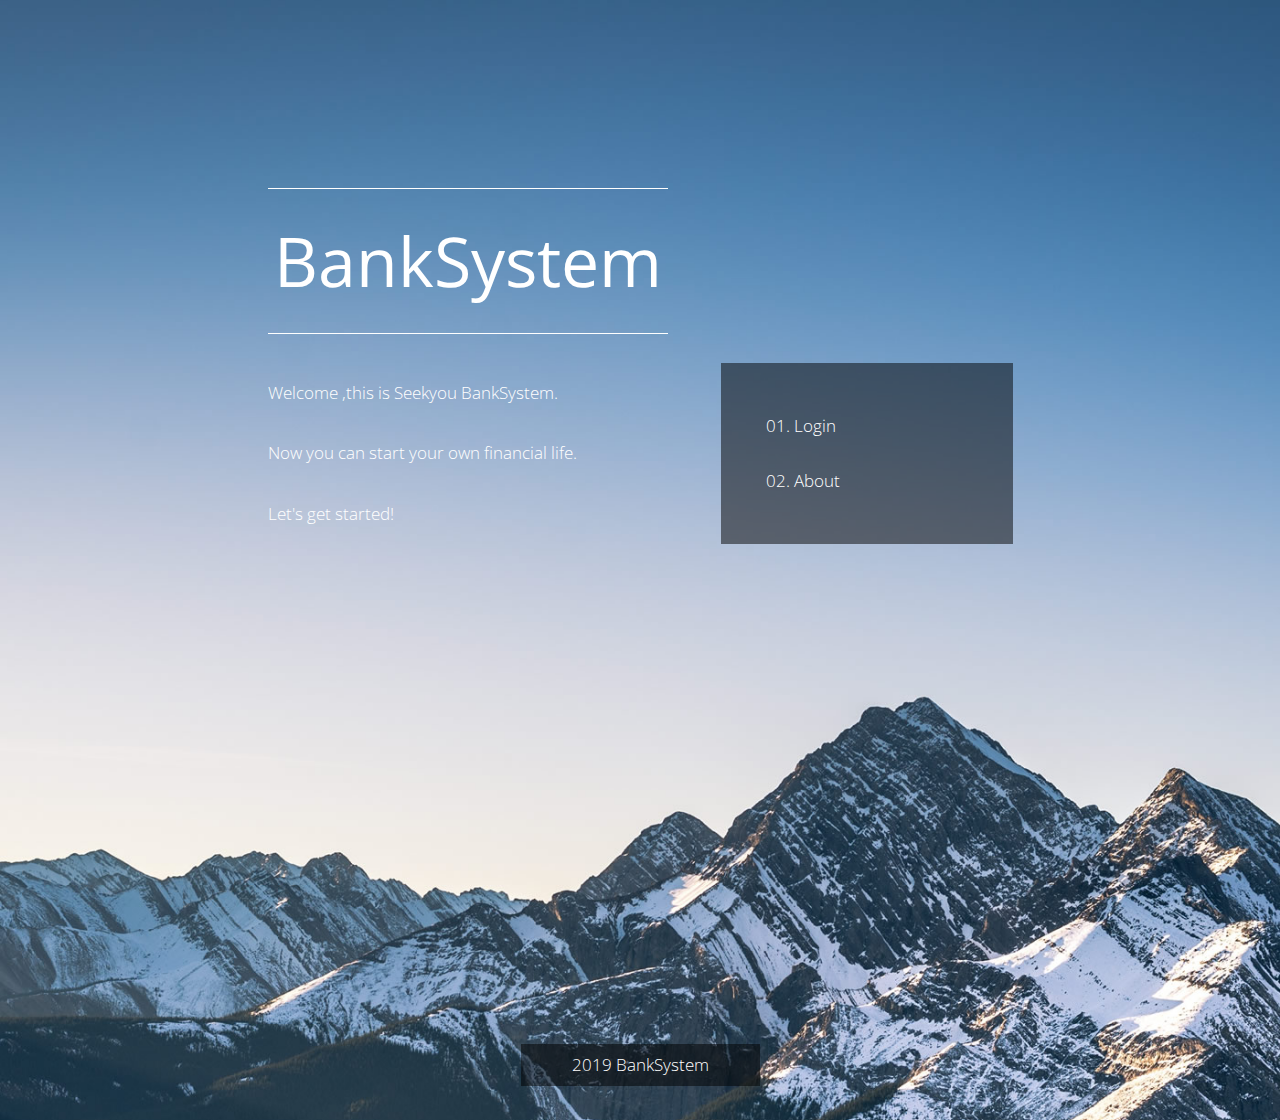
<file: src/main/webapp/index.html>
<!--<%&#45;&#45;-->
<!--Created by IntelliJ IDEA.-->
<!--User: Adam-->
<!--Date: 2019/7/22-->
<!--Time: 14:05-->
<!--To change this template use File | Settings | File Templates.-->
<!--&#45;&#45;%>-->
<!--<%@ page contentType="text/html;charset=utf-8" language="java" pageEncoding="utf-8" %>-->
<html lang="en">

<head>
    <meta charset="UTF-8">
    <meta name="viewport" content="width=device-width, initial-scale=1.0">
    <meta http-equiv="X-UA-Compatible" content="ie=edge">
    <title>BankSystem</title>
    <!--

    Template 2105 Input

	http://www.tooplate.com/view/2105-input

    -->
    <link rel="stylesheet" href="https://fonts.googleapis.com/css?family=Open+Sans:300,400,600">
    <link rel="stylesheet" href="css/bootstrap.min.css">
    <link rel="stylesheet" href="css/materialize.min.css">
    <link rel="stylesheet" href="css/tooplate.css">
</head>

<body id="home">
    <div class="container tm-home-mt tm-home-container">
        <div class="row">
            <div class="col-12">
                <div class="tm-home-left">
                    <h1 class="tm-site-title">BankSystem</h1>
                </div>
            </div>
        </div>
        <div class="row">
            <div class="col-xl-6 col-lg-6 col-md-6 col-sm-12">
                <div class="tm-home-left mt-3 font-weight-light">
                    <p class="tm-mb-35">Welcome ,this is Seekyou BankSystem.</p>
                    <p class="tm-mb-35">Now you can start your own financial life.</p>
                    <p>Let's get started!</p>
                </div>
            </div>
            <div class="col-xl-6 col-lg-6 col-md-6 col-sm-12">
                <ul class="list-group tm-home-list tm-bg-black font-weight-light">
                    <li class="d-flex justify-content-between align-items-center">
                        <a href="loginPage.do" class="tm-white-text">01. Login</a>
                    </li>
                    <li class="d-flex justify-content-between align-items-center">
                        <a href="#" class="tm-white-text">02. About</a>
                    </li>

                </ul>
            </div>
        </div>
    </div>
    <footer class="row tm-mt-big mb-3">
        <div class="col-xl-12 text-center font-weight-light">
            <p class="d-inline-block tm-bg-black white-text py-2 tm-px-5">
                2019 BankSystem
            </p>
        </div>
    </footer>
</body>

</html>
</file>
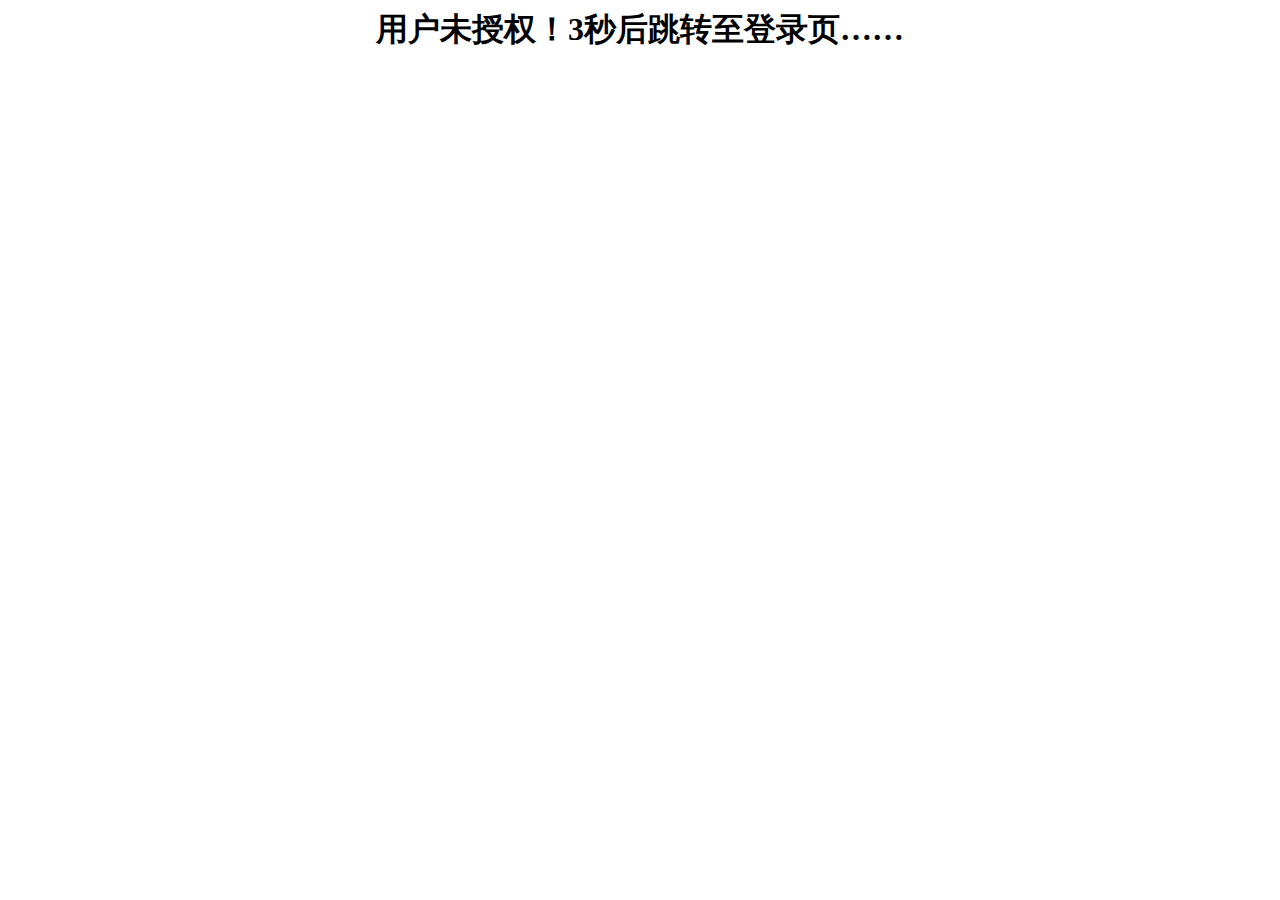
<file: src/main/webapp/unauthorized.html>
<!--<%&#45;&#45;-->
<!--Created by IntelliJ IDEA.-->
<!--User: Adam-->
<!--Date: 2019/7/22-->
<!--Time: 14:05-->
<!--To change this template use File | Settings | File Templates.-->
<!--&#45;&#45;%>-->
<!--<%@ page contentType="text/html;charset=utf-8" language="java" pageEncoding="utf-8" %>-->
<html lang="en">

<head>
    <meta charset="UTF-8">
    <meta name="viewport" content="width=device-width, initial-scale=1.0">
    <meta http-equiv="refresh" content="3;loginPage.do"/>
    <title>Unauthorized</title>
</head>
<body>
<div align="center">
    <h1>用户未授权！3秒后跳转至登录页……</h1>
</div>
</body>
</html>
</file>
<file: src/main/webapp/css/tooplate.css>
/*

Template 2105 Input

http://www.tooplate.com/view/2105-input
	
*/


html {
  font-size: 17px;
}

body {
  font-family: "Open Sans", Helvetica, Arial, sans-serif;
  color: white;
  overflow-x: hidden;
  background-color: #000;
}

.tm-site-title {
  font-size: 4rem;
  text-align: center;
  border-top: 1px solid white;
  border-bottom: 1px solid white;
  padding-top: 35px;
  padding-bottom: 35px;
}

a {
  color: #FFF;
  transition: all 0.3s ease;
}
a:hover,
a:focus {
  color: #9CF;
  text-decoration: none;
}

.tm-white-text {
  color: white;
}

.tm-white-text:hover,
.tm-white-text:focus {
  color: #b0afaf;
}

.tm-form-title {
  font-size: 2.1rem;
  line-height: 1.4;
}

.container {
  width: 100%;
}

.row,
ul,
li:last-child {
  margin-bottom: 0;
}

.tm-mb-35 {
  margin-bottom: 35px;
}

.tm-mb-50 {
  margin-bottom: 50px;
}

.tm-container-max-800 {
  max-width: 800px;
}

.tm-mb-35 {
  margin-bottom: 35px;
}

.tm-home-mt {
  margin-top: 140px;
}

.tm-home-left {
  max-width: 400px;
}

.tm-home-list {
  max-width: 292px;
  margin-left: auto;
  margin-right: 0;
}

ul.tm-home-list:not(.browser-default) {
  padding: 50px 45px;
}

.tm-home-list li {
  margin-bottom: 30px;
}

.tm-home-list li:last-child {
  margin-bottom: 0;
}

.tm-home-container {
  max-width: 805px;
  margin-bottom: 500px;
}

#home {
  background-image: url(../images/input-bg-05.jpg);
  background-size: cover;
  background-repeat: no-repeat;
  background-position: center top;
}

#survey {
  background-image: url(../images/input-bg-06.jpg);
  background-size: cover;
  background-repeat: no-repeat;
  background-position: center top;
}

#register {
  padding-top: 180px;
  background-image: url(../images/input-bg-01.jpg);
  background-size: cover;
  background-repeat: no-repeat;
  background-position: 50% 30%;
  color: black;
}

#application {
  background-image: url(../images/input-bg-03.jpg);
  background-size: cover;
  background-repeat: no-repeat;
  background-position: center top;
  color: black;
}

#login {
  background-image: url(../images/input-bg-04.jpg);
  background-size: cover;
  background-repeat: no-repeat;
  background-position: center;
}

#register .container {
  max-width: 900px;
}

#application .container {
  max-width: 800px;
}

#login .container {
  max-width: 1000px;
  margin-top: 238px;
}

.tm-signup-form {
  max-width: 350px;
  margin-right: 0;
  margin-left: auto;
}

.tm-register-col-l {
  max-width: 350px;
}

.tm-register-col-r {
  max-width: 400px;
  margin-right: 0;
  margin-left: auto;
}

.tm-form-description {
  max-width: 500px;
  margin-left: auto;
  margin-right: auto;
}

.tm-bg-black {
  background-color: rgba(0, 0, 0, 0.5);
}

.tm-form-block {
  padding: 35px 30px;
  margin-top: 35px;
}

.tm-bg-white {
  background-color: rgba(255, 255, 255, 0.6);
  border-radius: 10px;
}

.tm-form-pad-big {
  padding: 60px 100px;
}

[type="radio"]:not(:checked) + span:before,
[type="radio"]:not(:checked) + span:after {
  border: 2px solid #dee2e6;
}

[type="radio"]:checked + span:after,
[type="radio"].with-gap:checked + span:before,
[type="radio"].with-gap:checked + span:after {
  border: 2px solid white;
}

[type="radio"]:checked + span:after,
[type="radio"].with-gap:checked + span:after {
  background-color: #dee2e6;
}
[type="radio"]:not(:checked) + span,
[type="radio"]:checked + span {
  padding-left: 40px;
}

label {
  color: white;
}

[type="radio"]:not(:checked) + span,
[type="radio"]:checked + span {
  font-size: 1rem;
}

[type="radio"] + span:before,
[type="radio"] + span:after {
  width: 20px;
  height: 20px;
}

li {
  margin-bottom: 1rem;
}

textarea,
input {
  color: white;
}

textarea {
  border-color: white;
  height: 8rem;
}

textarea:focus {
  outline-color: #26a69a;
}

[type="checkbox"].filled-in:checked + span:not(.lever):after {
  border-color: white;
  background-color: transparent;
}

[type="checkbox"].filled-in:not(:checked) + span:not(.lever):after {
  border-color: white;
}

[type="checkbox"].filled-in:checked + span:not(.lever):after,
[type="checkbox"].filled-in:not(:checked) + span:not(.lever):after {
  width: 25px;
  height: 25px;
}

[type="checkbox"].filled-in:checked + span:not(.lever):before {
  width: 10px;
  height: 17px;
  border-right: 3px solid #fff;
  border-bottom: 3px solid #fff;
}

.select-wrapper input.select-dropdown,
.dropdown-content li > a,
.dropdown-content li > span {
  color: white;
}

.dropdown-content {
  background-color: rgba(0, 0, 0, 0.9);
}

.select-wrapper .caret {
  fill: white;
  border: 1px solid white;
  width: 30px;
  height: 30px;
}

.input-field {
  margin-top: 0;
}

.btn-large {
  padding: 0 77px;
  border-radius: 5px;
  background-color: black;
  text-transform: capitalize;
  font-size: 1rem;
}

.btn-large:hover,
.btn-large:focus {
  background-color: rgba(0, 0, 0, 0.6);
}

.btn-large-white {
  background-color: white;
  color: black;
  font-size: 1.1rem;
}
.btn-large-white:hover,
.btn-large-white:focus {
  background-color: #ccc;
  color: black;
}

.tm-footer-link {
  color: white;
}

.tm-footer-link:hover,
.tm-footer-link:focus {
  color: rgba(255, 255, 255, 0.8);
  text-decoration: none;
}

input[type="text"]:not(.browser-default).tm-input-white-bg,
input[type="email"]:not(.browser-default).tm-input-white-bg {
  border: none;
  background-color: white;
  color: black;
  border-radius: 5px;
  font-size: 1.2rem;
  padding: 6px 15px;
  box-sizing: border-box;
}

.select-wrapper input.select-dropdown.tm-bg-white {
  background-color: white;
}

.tm-form-white .select-wrapper input.select-dropdown {
  color: black;
  background-color: white;
  border-radius: 5px;
  padding: 0 10px;
}

.tm-form-white .select-wrapper .caret {
  fill: black;
  border: 1px solid black;
  pointer-events: none;
  z-index: 1;
}

.tm-form-white .dropdown-content {
  background-color: white;
  border-radius: 10px;
  color: black;
}

.tm-form-white .select-wrapper input.select-dropdown,
.tm-form-white .dropdown-content li > a,
.tm-form-white .dropdown-content li > span {
  color: black;
}

.tm-form-white textarea,
.tm-form-white input,
.tm-form-white label {
  color: black;
}

.tm-form-white ::placeholder {
  /* Chrome, Firefox, Opera, Safari 10.1+ */
  color: black;
  opacity: 1; /* Firefox */
}

.tm-form-white :-ms-input-placeholder {
  /* Internet Explorer 10-11 */
  color: black;
}

.tm-form-white ::-ms-input-placeholder {
  /* Microsoft Edge */
  color: black;
}

.tm-form-white [type="radio"]:not(:checked) + span:before,
.tm-form-white [type="radio"]:not(:checked) + span:after {
  border: 1px solid black;
  background: white;
}

.tm-font-big [type="radio"]:not(:checked) + span:before,
.tm-font-big [type="radio"]:not(:checked) + span:after,
.tm-font-big [type="radio"] + span:before,
.tm-font-big [type="radio"] + span:after {
  width: 30px;
  height: 30px;
}

.tm-font-big [type="radio"]:not(:checked) + span,
.tm-font-big [type="radio"]:checked + span {
  height: 35px;
  line-height: 35px;
}

.tm-font-big [type="radio"]:not(:checked) + span,
.tm-font-big [type="radio"]:checked + span {
  padding-left: 50px;
}

.tm-form-white [type="radio"]:checked + span:after,
.tm-form-white [type="radio"].with-gap:checked + span:before,
.tm-form-white [type="radio"].with-gap:checked + span:after {
  border-color: black;
}

.tm-form-white [type="radio"]:checked + span:after,
.tm-form-white [type="radio"].with-gap:checked + span:after {
  background-color: black;
}

.tm-font-big *,
.tm-font-big [type="radio"]:not(:checked) + span,
.tm-font-big [type="radio"]:checked + span,
.tm-font-big .select-wrapper input.select-dropdown {
  font-size: 1.2rem;
}

.btn-white {
  background-color: white;
  color: black;
  border-radius: 5px;
  text-transform: capitalize;
}

.btn-white:hover,
.btn-white:focus {
  background-color: #ccc;
}

.tm-border-radius-0 {
  border-radius: 0;
}

.tm-form-white textarea {
  background-color: white;
  border: none;
  border-radius: 5px;
}

.tm-form-white .select-wrapper input.select-dropdown {
  box-sizing: border-box;
}

.tm-form-white .select-wrapper .caret {
  right: 15px;
}

.tm-form-group-2-col {
  max-width: 245px;
}

.tm-form-group-2-col-r {
  margin-right: 0;
  margin-left: auto;
}

.tm-px-5 {
  padding-left: 3rem;
  padding-right: 3rem;
}

.tm-mt-big {
  margin-top: 220px;
}

.tm-footer-text-small {
  font-size: 0.9rem;
}

.tm-flex-lr {
  display: flex;
  align-items: center;
  justify-content: space-between;
}

@media (max-width: 400px) {
  .tm-form-block {
    padding: 15px;
  }

  .col-6 {
    flex: 0 0 100%;
    max-width: 100%;
  }

  .tm-pr-xs-0 {
    padding-right: 0;
  }

  .tm-pl-xs-0 {
    padding-left: 0;
  }
}

@media (max-width: 767px) {
  #register {
    padding-top: 80px;
    padding-bottom: 80px;
  }
  .tm-register-col-l,
  .tm-register-col-r {
    max-width: 600px;
    margin-left: auto;
    margin-right: auto;
  }

  .tm-register-row {
    flex-direction: column-reverse;
  }

  .tm-form-group-2-col {
    max-width: none;
  }

  .tm-form-group-2-col-l {
    padding-right: 0;
  }

  .tm-form-group-2-col-r {
    padding-left: 0;
  }

  .tm-form-pad-big {
    padding: 20px 30px;
  }

  .tm-signup-form {
    max-width: none;
    margin-right: auto;
    margin-left: auto;
  }

  .tm-login-l {
    margin-top: 35px;
  }

  .tm-home-list {
    margin-top: 40px;
  }

  .tm-home-left,
  .tm-home-list {
    margin-left: auto;
    margin-right: auto;
  }

  .tm-home-container {
    margin-bottom: 100px;
  }
}

@media (max-width: 400px) {
  .container {
    padding-left: 0;
    padding-right: 0;
  }

  .tm-px-5 {
    padding-left: 1rem;
    padding-right: 1rem;
  }

  .tm-flex-lr {
    flex-direction: column-reverse;
    min-height: 100px;
  }

  #login .container {
    margin-top: 50px;
  }

  .tm-mt-big {
    margin-top: 80px;
  }
}
</file>
